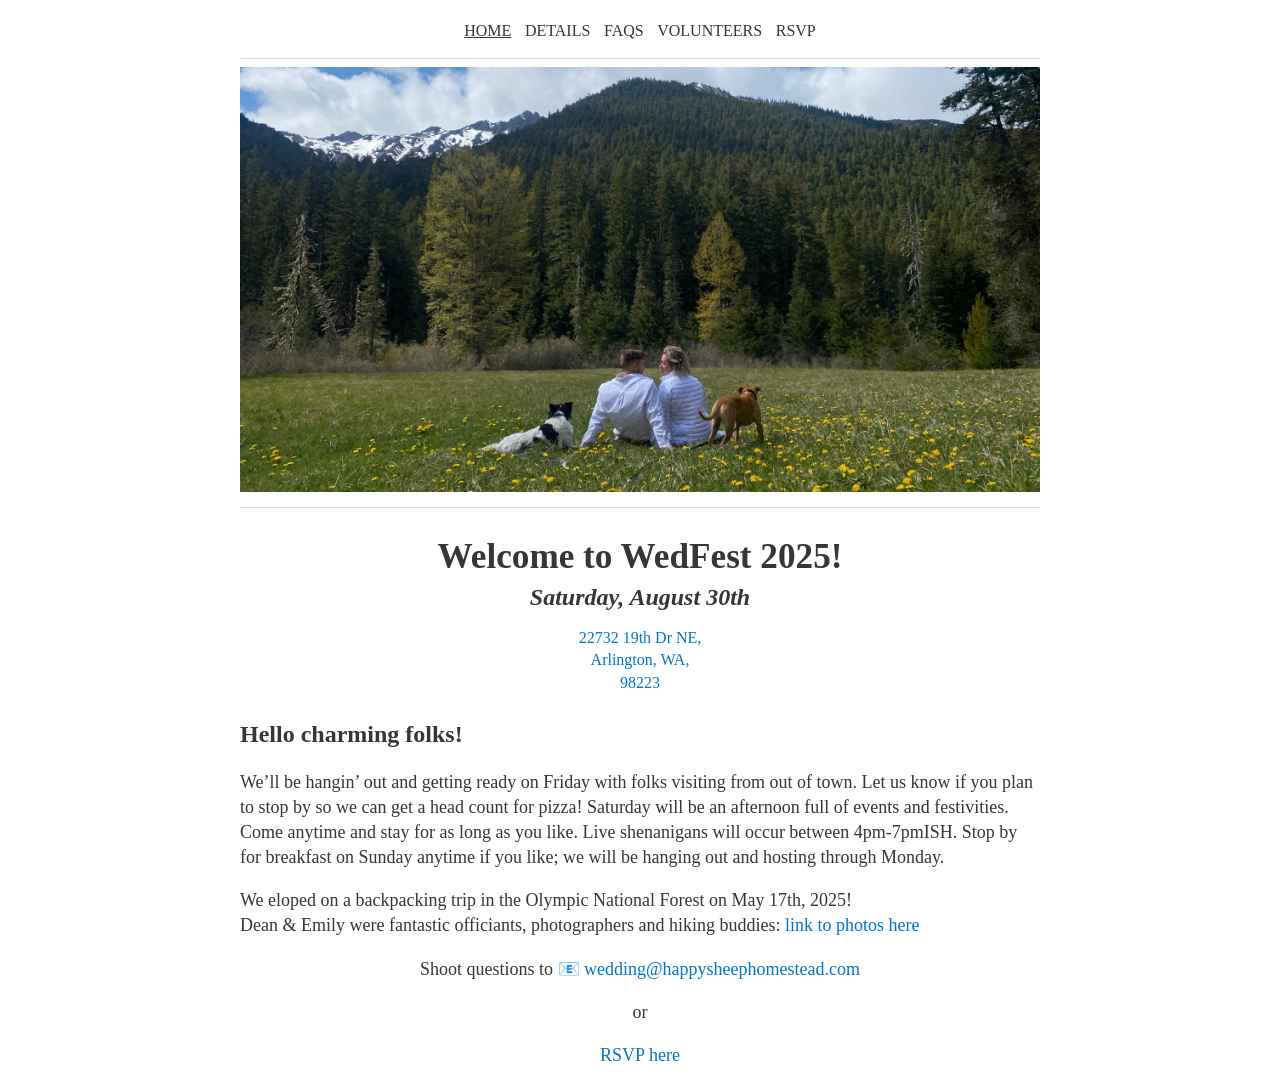
<file: index.html>
<!DOCTYPE html>
<html>
<head>
	<title>WedFest 2025!</title>
	<link rel="stylesheet" type="text/css" href="./css/water.min.css?1">
	<link rel="stylesheet" type="text/css" href="./css/main.css?3">
	<link rel="icon" type="image/png" href="/images/favicon.ico">
	<link rel="image_src" href="http://erhart.me/images/logo.png" />
	<meta property="og:url" content="http://erhart.me/" />
	<meta property="og:image" content="http://erhart.me/images/logo.png" />
	<meta property="og:title" content="WedFest 2025" />
	<meta property="og:description" content="Coolest Wedding You've Ever Been To." />
	<meta name="viewport" content="width=device-width, initial-scale=1.0">
</style>

</head>
<body>

<div>
	<center>
		<ul class="nav">
		 <li><a href="#" class='selected'>Home</a></li>
		 <li><a href="/details">Details</a></li>
		 <li><a href="/faq">FAQs</a></li>
		 <li><a href="/volunteer">Volunteers</a></li>
		 <li><a href="/rsvp">RSVP</a></li>
		</ul>
	</center>
	<hr/>
		<img src="images/mountain_couple.jpg" />
			<hr/>
	<div>
	<center>
		<h1 style="margin-bottom: 0px">Welcome to WedFest 2025!</h1>
		<h2 style="margin-top: 0px"><i>Saturday, August 30th</i></h2>
		<a href="geo:48.1930229,-122.2072222">
		    <address>22732 19th Dr NE,<br/> Arlington, WA,<br/> 98223</address>
		  </a>
	</center>
	<h2>
		Hello charming folks!
	</h2>
	<p style="font-size: large;">
		We’ll be hangin’ out and getting ready on Friday with folks visiting from out of town. Let us know if you plan to stop by so we can get a head count for pizza! Saturday will be an afternoon full of events and festivities. Come anytime and stay for as long as you like.  Live shenanigans will occur between 4pm-7pmISH. Stop by for breakfast on Sunday anytime if you like; we will be hanging out and hosting through Monday. 
	</p>
	<p style="font-size: large;">
		We eloped on a backpacking trip in the Olympic National Forest on May 17th, 2025! <br />
		Dean & Emily were fantastic officiants, photographers and hiking buddies: <a href="https://photos.app.goo.gl/zwPFT4Uz2Q8Rdy1m7" target="_blank">link to photos here</a>  
	</p>

	<center style="font-size: large">
		<p>Shoot questions to <a href="mailto:wedding@happysheephomestead.com" target="_blank">wedding@happysheephomestead.com</a></p>
		<p>or</p>
		<p><a href="/rsvp">RSVP here</a></p>
	</center>
	</div>





</div>
</body>
</html>
</file>
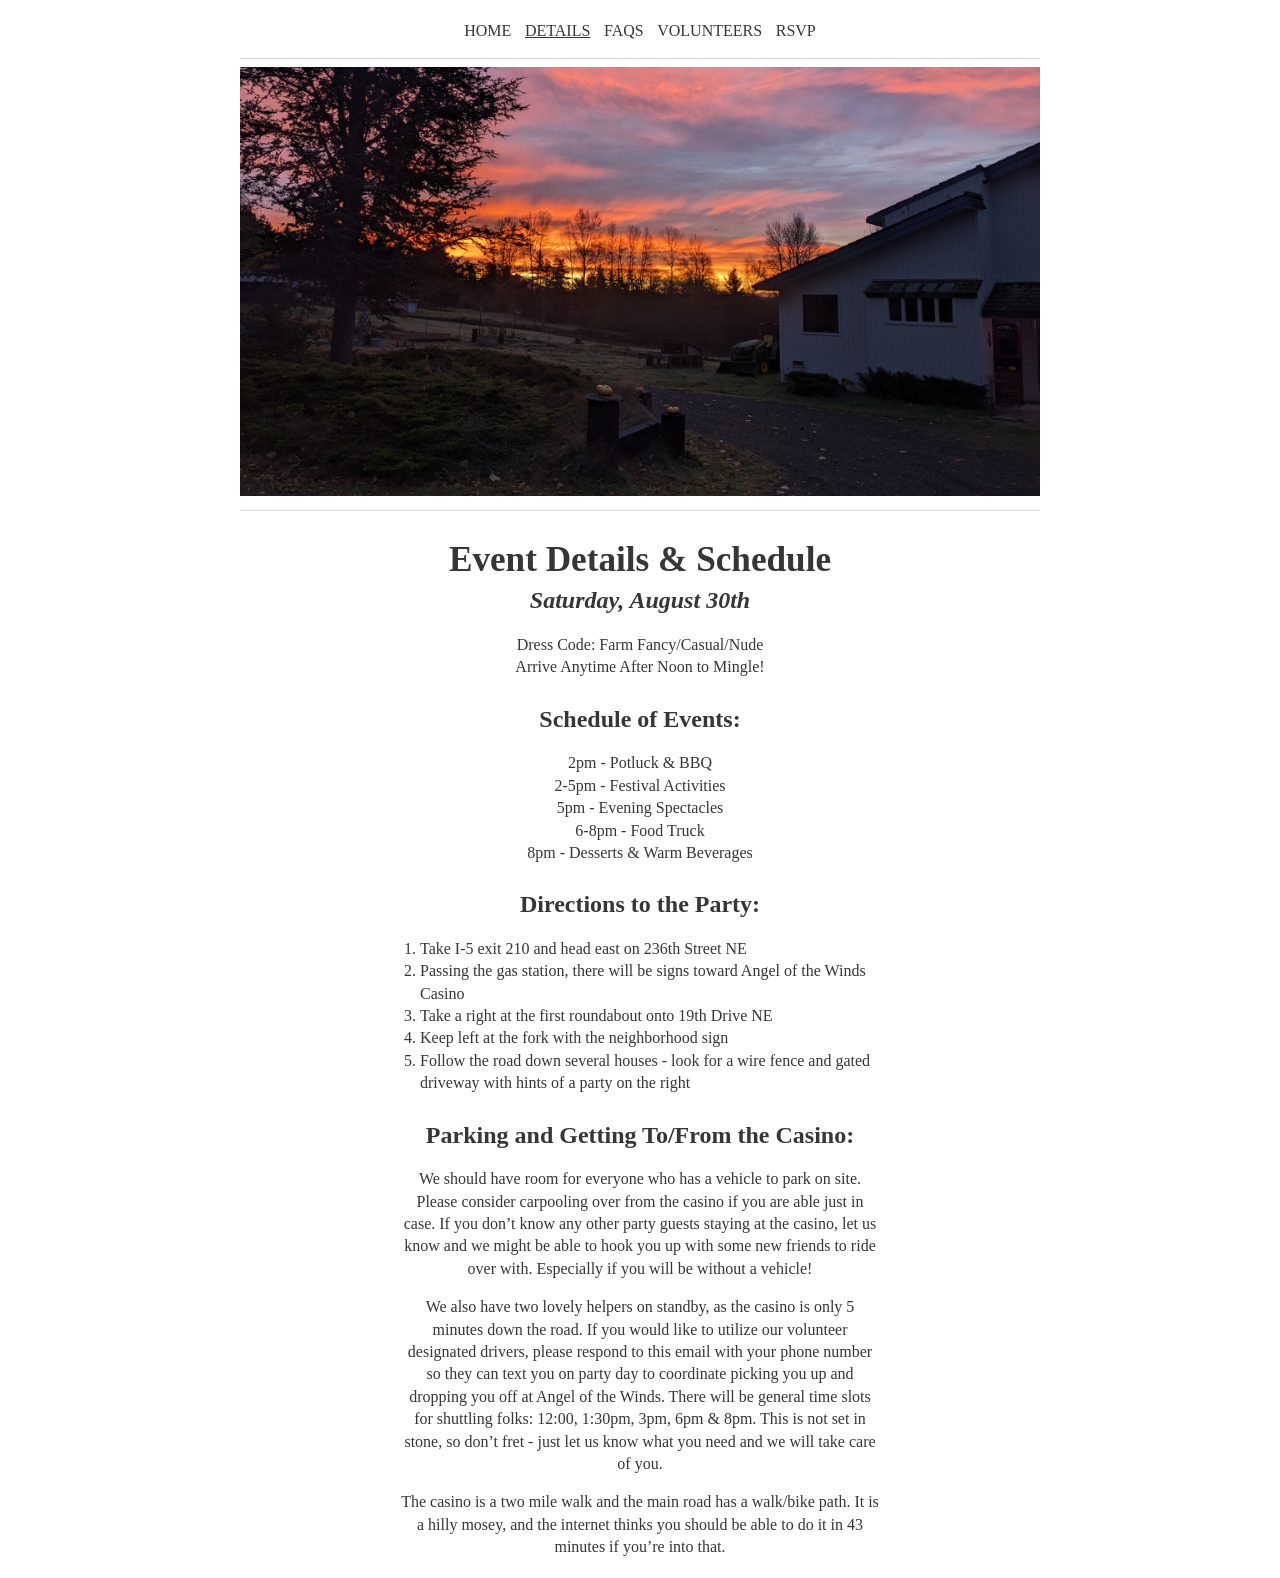
<file: details.html>
<!DOCTYPE html>
<html>
<head>
	<title>WedFest 2025!</title>
	<link rel="stylesheet" type="text/css" href="./css/water.min.css?1">
	<link rel="stylesheet" type="text/css" href="./css/main.css?3">
	<link rel="icon" type="image/png" href="/images/favicon.ico">
	<link rel="image_src" href="http://erhart.me/images/logo.png" />
	<meta property="og:url" content="http://erhart.me/" />
	<meta property="og:image" content="http://erhart.me/images/logo.png" />
	<meta property="og:title" content="WedFest 2025" />
	<meta property="og:description" content="Coolest Wedding You've Ever Been To." />
	<meta name="viewport" content="width=device-width, initial-scale=1.0">
</style>

</head>
<body>
<div>
	<center>
		<ul class="nav">
		 <li><a href="/">Home</a></li>
		 <li><a href="#" class='selected'>Details</a></li>
 		 <li><a href="/faq">FAQs</a></li>
		 <li><a href="/volunteer">Volunteers</a></li>
		 <li><a href="/rsvp">RSVP</a></li>
		</ul>
	</center>
	<hr/>
		<img src="images/farm.jpg" />
			<hr/>

	<div>
	<center>
		<h1 style="margin-bottom: 0px">Event Details & Schedule</h1>
		<h2 style="margin-top: 0px"><i>Saturday, August 30th</i></h2>
		<ul>
			<li>Dress Code: Farm Fancy/Casual/Nude</li>
			<li>Arrive Anytime After Noon to Mingle! </li>
		</ul>
		<h2>Schedule of Events:</h2> 
		<ul>
			<li>2pm - Potluck & BBQ</li> 
			<li>2-5pm - Festival Activities</li>
			<li>5pm - Evening Spectacles</li>
			<li>6-8pm - Food Truck</li>
			<li>8pm - Desserts & Warm Beverages</li>  
		</ul>
	<h2>Directions to the Party:</h2>
	<ol>
		<li>Take I-5 exit 210 and head east on 236th Street NE</li>
		<li>Passing the gas station, there will be signs toward Angel of the Winds Casino</li>
		<li>Take a right at the first roundabout onto 19th Drive NE</li>
		<li>Keep left at the fork with the neighborhood sign</li> 
		<li>Follow the road down several houses - look for a wire fence and gated driveway with hints of a party on the right</li>
	</ol>
	<h2>Parking and Getting To/From the Casino:</h2>
 
	<p style="width:60%">We should have room for everyone who has a vehicle to park on site. Please consider carpooling over from the casino if you are able just in case. If you don’t know any other party guests staying at the casino, let us know and we might be able to hook you up with some new friends to ride over with. Especially if you will be without a vehicle!</p>

	<p style="width:60%">We also have two lovely helpers on standby, as the casino is only 5 minutes down the road. If you would like to utilize our volunteer designated drivers, please respond to this email with your phone number so they can text you on party day to coordinate picking you up and dropping you off at Angel of the Winds. There will be general time slots for shuttling folks: 12:00, 1:30pm, 3pm, 6pm & 8pm. This is not set in stone, so don’t fret - just let us know what you need and we will take care of you.</p>

	<p style="width:60%">The casino is a two mile walk and the main road has a walk/bike path. It is a hilly mosey, and the internet thinks you should be able to do it in 43 minutes if you’re into that.</p>
	</center>
	</div>
</div>
</body>
</html>
</file>
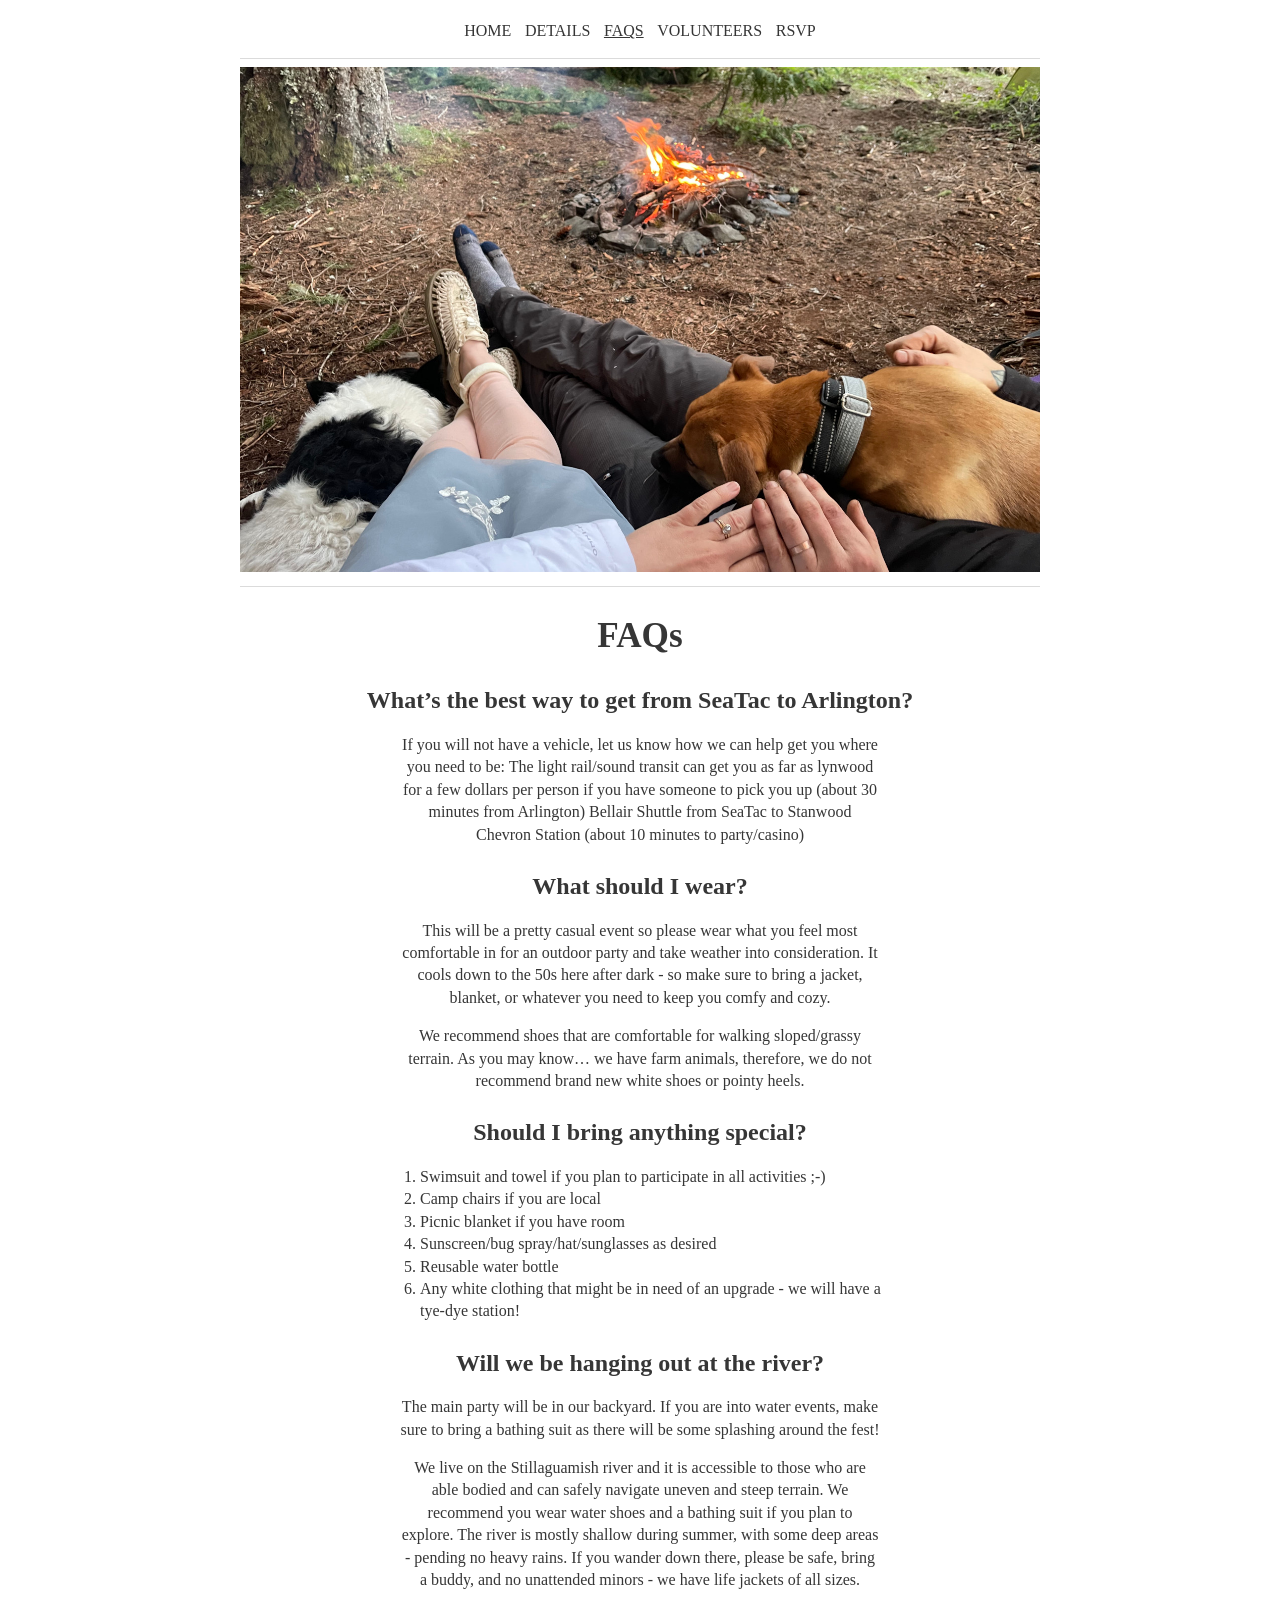
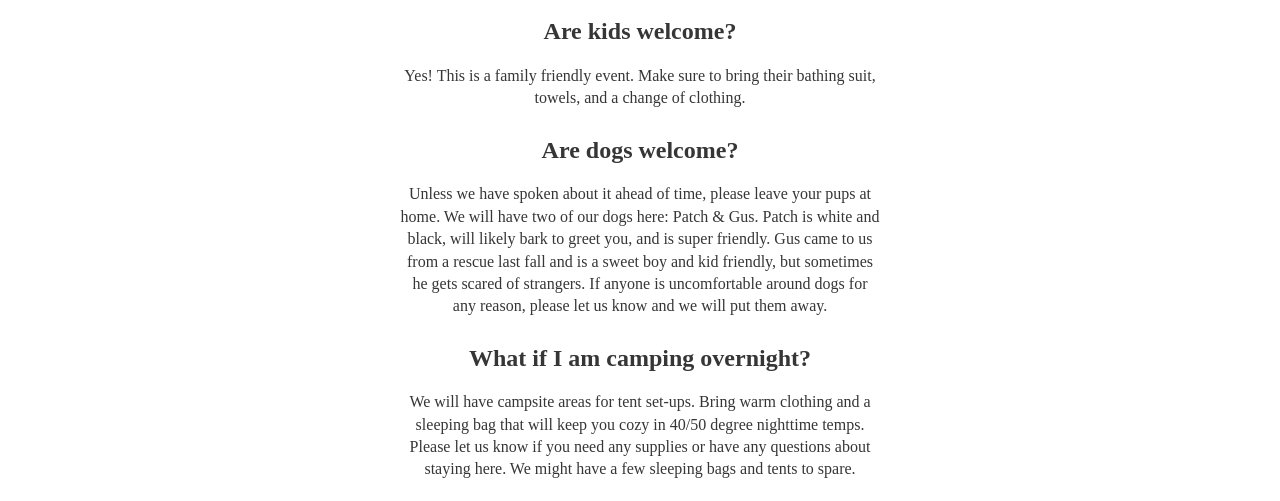
<file: faq.html>
<!DOCTYPE html>
<html>
<head>
	<title>WedFest 2025!</title>
	<link rel="stylesheet" type="text/css" href="./css/water.min.css?1">
	<link rel="stylesheet" type="text/css" href="./css/main.css?3">
	<link rel="icon" type="image/png" href="/images/favicon.ico">
	<link rel="image_src" href="http://erhart.me/images/logo.png" />
	<meta property="og:url" content="http://erhart.me/" />
	<meta property="og:image" content="http://erhart.me/images/logo.png" />
	<meta property="og:title" content="WedFest 2025" />
	<meta property="og:description" content="Coolest Wedding You've Ever Been To." />
	<meta name="viewport" content="width=device-width, initial-scale=1.0">
</style>

</head>
<body>
<div>
	<center>
		<ul class="nav">
		 <li><a href="/">Home</a></li>
		 <li><a href="#">Details</a></li>
 		 <li><a href="/faq" class='selected'>FAQs</a></li>
		 <li><a href="/volunteer">Volunteers</a></li>
		 <li><a href="/rsvp">RSVP</a></li>
		</ul>
	</center>
	<hr/>
		<img src="images/rings_fire.jpg" />
			<hr/>

	<div>
	<center>
		<h1>FAQs</h1>


		<h2>What’s the best way to get from SeaTac to Arlington?</h2>

		<p style="width:60%">If you will not have a vehicle, let us know how we can help get you where you need to be:
		The light rail/sound transit can get you as far as lynwood for a few dollars per person if you have someone to pick you up (about 30 minutes from Arlington) 
		Bellair Shuttle from SeaTac to Stanwood Chevron Station (about 10 minutes to party/casino) </p>

		<h2>What should I wear? </h2>

		<p style="width:60%">This will be a pretty casual event so please wear what you feel most comfortable in for an outdoor party and take weather into consideration. It cools down to the 50s here after dark - so make sure to bring a jacket, blanket, or whatever you need to keep you comfy and cozy. </p>

		<p style="width:60%">We recommend shoes that are comfortable for walking sloped/grassy terrain. As you may know… we have farm animals, therefore, we do not recommend brand new white shoes or pointy heels.</p>


		<h2>Should I bring anything special?</h2>

		<ol>
			<li>Swimsuit and towel if you plan to participate in all activities ;-) </li>
			<li>Camp chairs if you are local </li>
			<li>Picnic blanket if you have room</li>
			<li>Sunscreen/bug spray/hat/sunglasses as desired</li>
			<li>Reusable water bottle</li>
			<li>Any white clothing that might be in need of an upgrade - we will have a tye-dye station! </li>
		</ol>

		<h2>Will we be hanging out at the river? </h2>

		<p style="width:60%">The main party will be in our backyard. If you are into water events, make sure to bring a bathing suit as there will be some splashing around the fest! 

		<p style="width:60%">We live on the Stillaguamish river and it is accessible to those who are able bodied and can safely navigate uneven and steep terrain. We recommend you wear water shoes and a bathing suit if you plan to explore. The river is mostly shallow during summer, with some deep areas - pending no heavy rains. If you wander down there, please be safe, bring a buddy, and no unattended minors - we have life jackets of all sizes. </p>

		<h2>Are kids welcome?</h2>

		<p style="width:60%">Yes! This is a family friendly event. Make sure to bring their bathing suit, towels, and a change of clothing. </p>

		<h2>Are dogs welcome?</h2>

		<p style="width:60%">Unless we have spoken about it ahead of time, please leave your pups at home. We will have two of our dogs here: Patch & Gus. Patch is white and black, will likely bark to greet you, and is super friendly. Gus came to us from a rescue last fall and is a sweet boy and kid friendly, but sometimes he gets scared of strangers. If anyone is uncomfortable around dogs for any reason, please let us know and we will put them away. </p>

		<h2>What if I am camping overnight?</h2>

		<p style="width:60%">We will have campsite areas for tent set-ups. Bring warm clothing and a sleeping bag that will keep you cozy in 40/50 degree nighttime temps. Please let us know if you need any supplies or have any questions about staying here. We might have a few sleeping bags and tents to spare. </p>

	</center>
	</div>
</div>
</body>
</html>
</file>
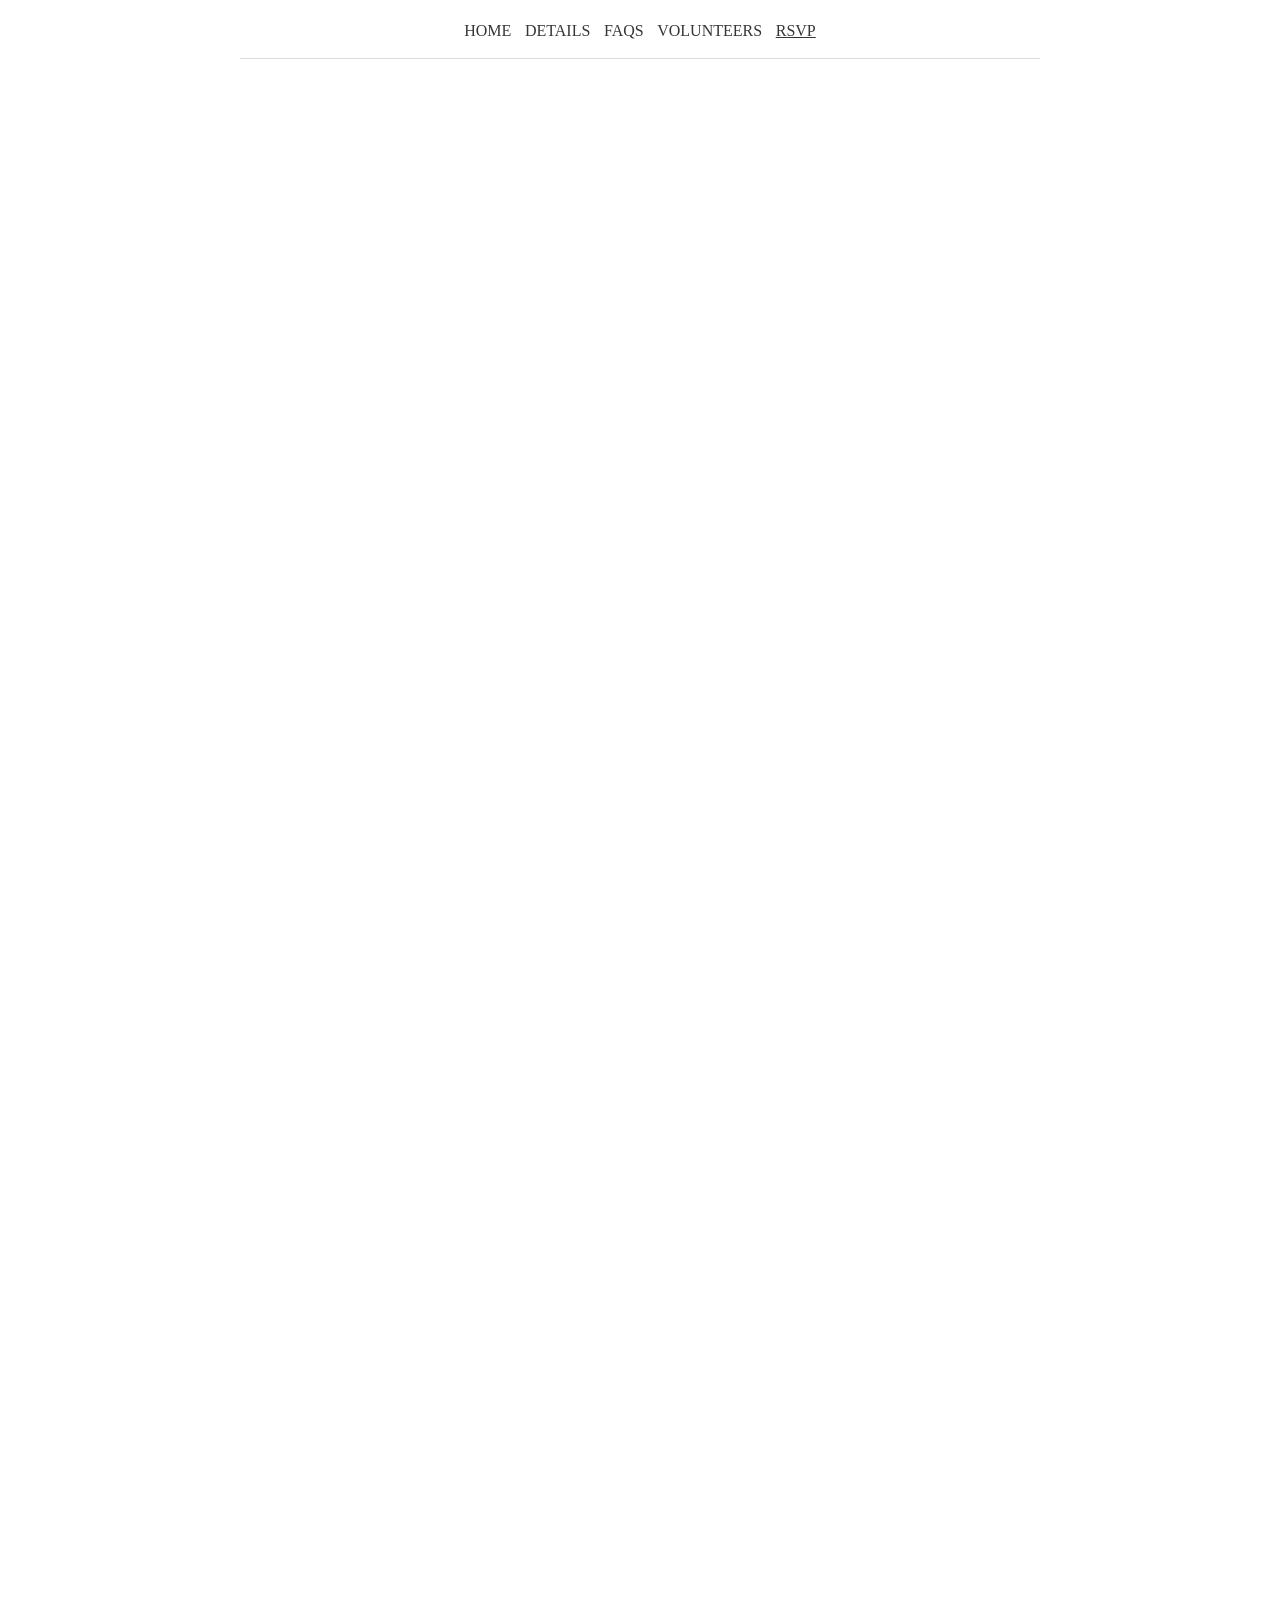
<file: rsvp.html>
<!DOCTYPE html>
<html>
<head>
	<title>WedFest 2025!</title>
	<link rel="stylesheet" type="text/css" href="./css/water.min.css?1">
	<link rel="stylesheet" type="text/css" href="./css/main.css?3">
	<link rel="icon" type="image/png" href="/images/favicon.ico">
	<link rel="image_src" href="http://erhart.me/images/logo.png" />
	<meta property="og:url" content="http://erhart.me/" />
	<meta property="og:image" content="http://erhart.me/images/logo.png" />
	<meta property="og:title" content="WedFest 2025" />
	<meta property="og:description" content="Coolest Wedding You've Ever Been To." />
	<meta name="viewport" content="width=device-width, initial-scale=1.0">
</style>

</head>
<body>

<div>
	<center>
		<ul class="nav">
		 <li><a href="/">Home</a></li>
		 <li><a href="/details">Details</a></li>
 		 <li><a href="/faq">FAQs</a></li>
		 <li><a href="/volunteer">Volunteers</a></li>
		 <li><a href="#" class='selected'>RSVP</a></li>
		</ul>
	</center>
	<hr />
	<div>

	<iframe src="https://docs.google.com/forms/d/e/1FAIpQLSdR43ymEjG5m63nyCZP0yzgkTn4PLoZ3n7zmobFWlAoNt_u2A/viewform?embedded=true" style="width:100%" height="3400" frameborder="0" marginheight="0" marginwidth="0">Loading…</iframe>
	</div>

</div>
</body>
</html>
</file>
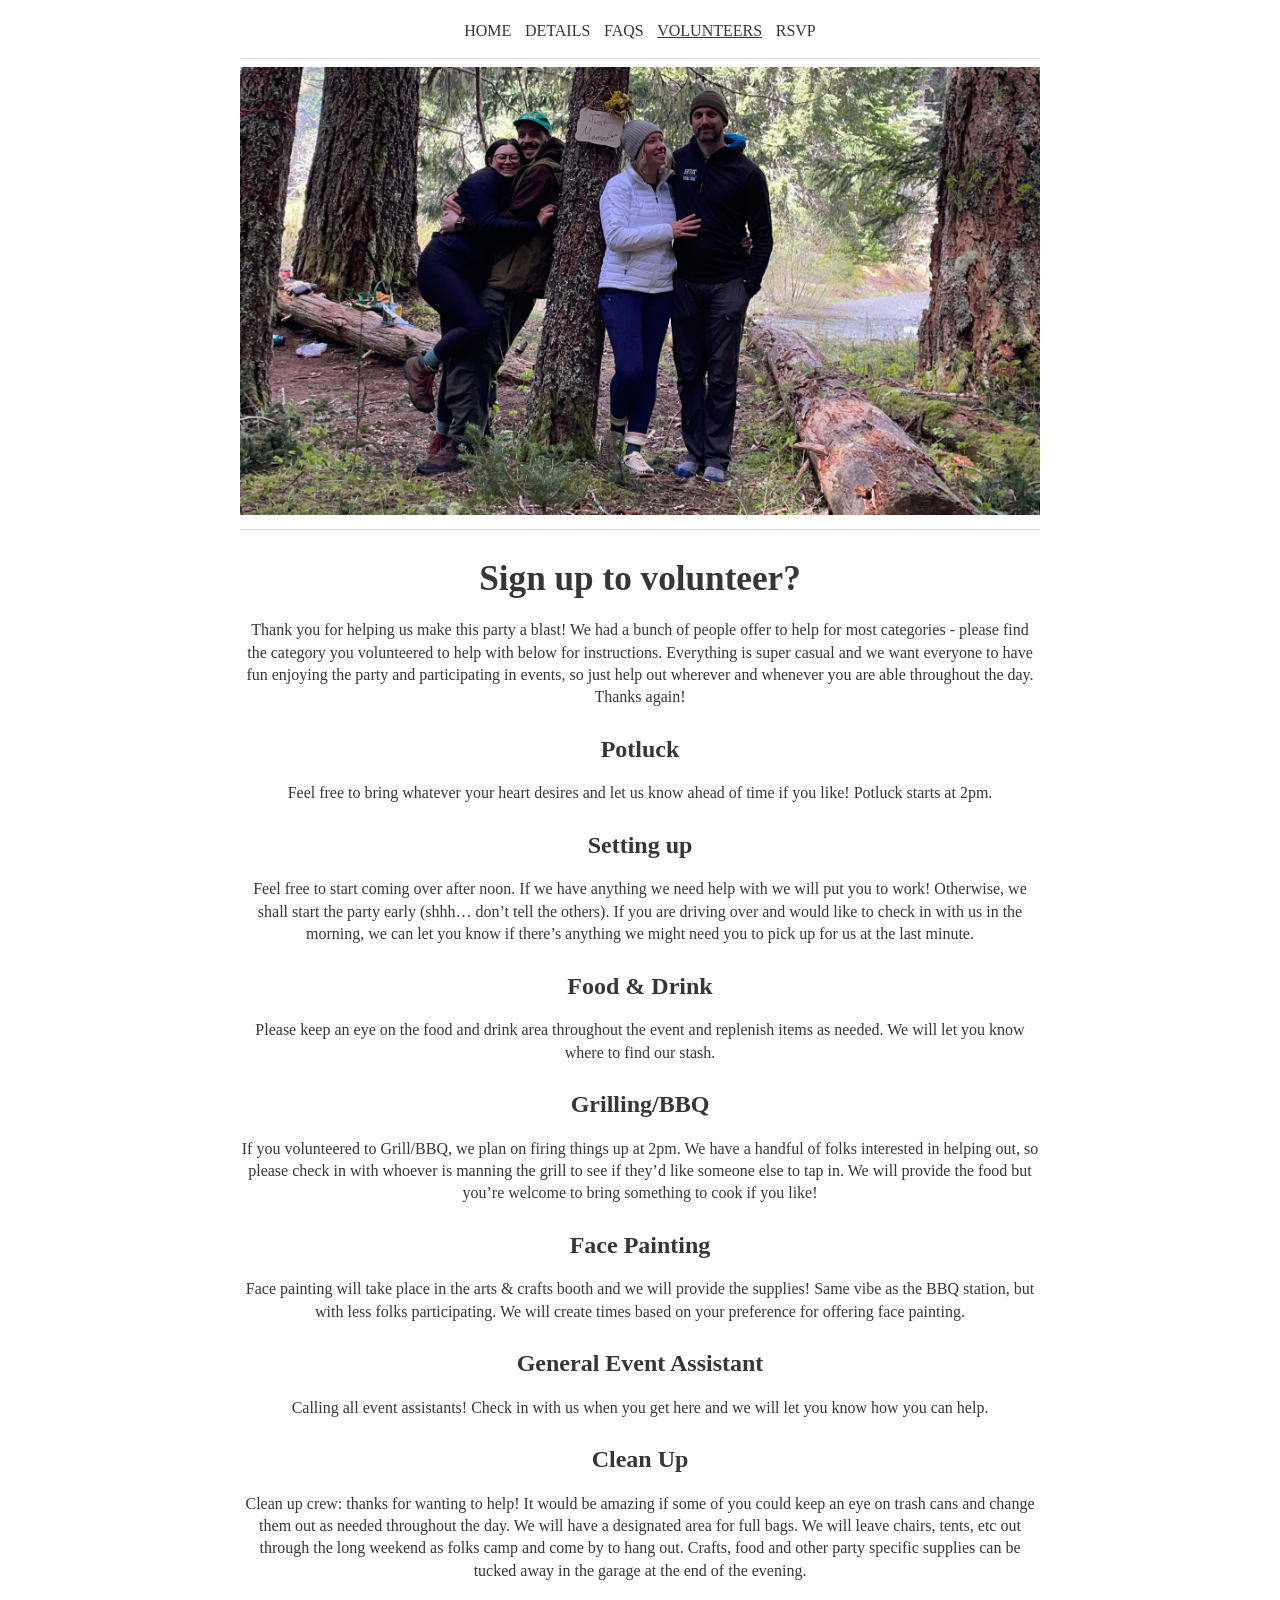
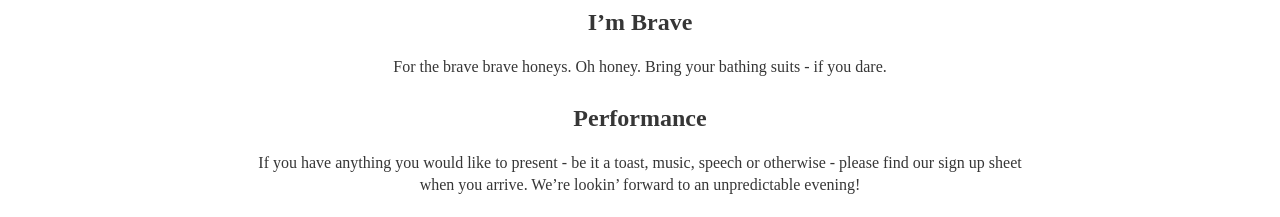
<file: volunteer.html>
<!DOCTYPE html>
<html>
<head>
	<title>WedFest 2025!</title>
	<link rel="stylesheet" type="text/css" href="./css/water.min.css?1">
	<link rel="stylesheet" type="text/css" href="./css/main.css?3">
	<link rel="icon" type="image/png" href="/images/favicon.ico">
	<link rel="image_src" href="http://erhart.me/images/logo.png" />
	<meta property="og:url" content="http://erhart.me/" />
	<meta property="og:image" content="http://erhart.me/images/logo.png" />
	<meta property="og:title" content="WedFest 2025" />
	<meta property="og:description" content="Coolest Wedding You've Ever Been To." />
	<meta name="viewport" content="width=device-width, initial-scale=1.0">
</style>

</head>
<body>
<div>
	<center>
		<ul class="nav">
		 <li><a href="/">Home</a></li>
		 <li><a href="#">Details</a></li>
 		 <li><a href="/faq">FAQs</a></li>
		 <li><a href="/volunteer" class='selected'>Volunteers</a></li>
		 <li><a href="/rsvp">RSVP</a></li>
		</ul>
	</center>
	<hr/>
		<img src="images/group.jpg" />
			<hr/>

	<div>
	<center>
		<h1>Sign up to volunteer?</h1>
		<p>Thank you for helping us make this party a blast! We had a bunch of people offer to help for most categories - please find the category you volunteered to help with below for instructions. Everything is super casual and we want everyone to have fun enjoying the party and participating in events, so just help out wherever and whenever you are able throughout the day. Thanks again!</p>

		<h2>Potluck </h2>

		<p>Feel free to bring whatever your heart desires and let us know ahead of time if you like!  Potluck starts at 2pm.</p>


		<h2>Setting up</h2>

		<p>Feel free to start coming over after noon. If we have anything we need help with we will put you to work! Otherwise, we shall start the party early (shhh… don’t tell the others). If you are driving over and would like to check in with us in the morning, we can let you know if there’s anything we might need you to pick up for us at the last minute. </p>


		<h2>Food & Drink </h2>

		<p>Please keep an eye on the food and drink area throughout the event and replenish items as needed. We will let you know where to find our stash. </p>


		<h2>Grilling/BBQ </h2>

		<p>If you volunteered to Grill/BBQ, we plan on firing things up at 2pm. We have a handful of folks interested in helping out, so please check in with whoever is manning the grill to see if they’d like someone else to tap in. We will provide the food but you’re welcome to bring something to cook if you like! </p>


		<h2>Face Painting </h2>

		<p>Face painting will take place in the arts & crafts booth and we will provide the supplies! Same vibe as the BBQ station, but with less folks participating. We will create times based on your preference for offering face painting. </p>


		<h2>General Event Assistant </h2>

		<p>Calling all event assistants! Check in with us when you get here and we will let you know how you can help. </p>


		<h2>Clean Up </h2>

		<p>Clean up crew: thanks for wanting to help! It would be amazing if some of you could keep an eye on trash cans and change them out as needed throughout the day. We will have a designated area for full bags. We will leave chairs, tents, etc out through the long weekend as folks camp and come by to hang out. Crafts, food and other party specific supplies can be tucked away in the garage at the end of the evening. </p>


		<h2>I’m Brave </h2>

		<p>For the brave brave honeys. Oh honey. Bring your bathing suits - if you dare. </p>


		<h2>Performance</h2>

		<p>If you have anything you would like to present - be it a toast, music, speech or otherwise - please find our sign up sheet when you arrive. We’re lookin’ forward to an unpredictable evening! </p>


	</center>
	</div>
</div>
</body>
</html>
</file>
<file: css/main.css>
html,body {
     font-family: Charter, "Linux Libertine", Georgia, serif;
     font-style: normal;
}
h1, h2, h3 { color: var(--text-main); }
ul { list-style: none; padding:0px; } ul.nav li { text-transform: uppercase; display: inline-block }
ul.nav li a, ul.nav li a:hover { text-decoration: none; padding: 0.1em 0.3em; color: var(--text-main) }
ul.nav li a.selected { text-decoration: underline  }
center ol {	 width:60% }
center ol li { text-align: left }
</file>
<file: css/water.min.css>
/**
 * Forced light theme version
 */

:root {
  --background-body: #fff;
  --background: #efefef;
  --background-alt: #f7f7f7;
  --selection: #9e9e9e;
  --text-main: #363636;
  --text-bright: #000;
  --text-muted: #70777f;
  --links: #0076d1;
  --focus: #0096bfab;
  --border: #dbdbdb;
  --code: #000;
  --animation-duration: 0.1s;
  --button-base: #d0cfcf;
  --button-hover: #9b9b9b;
  --scrollbar-thumb: rgb(170, 170, 170);
  --scrollbar-thumb-hover: var(--button-hover);
  --form-placeholder: #949494;
  --form-text: #1d1d1d;
  --variable: #39a33c;
  --highlight: #ff0;
  --select-arrow: url("data:image/svg+xml;charset=utf-8,%3C?xml version='1.0' encoding='utf-8'?%3E %3Csvg version='1.1' xmlns='http://www.w3.org/2000/svg' xmlns:xlink='http://www.w3.org/1999/xlink' height='62.5' width='116.9' fill='%23161f27'%3E %3Cpath d='M115.3,1.6 C113.7,0 111.1,0 109.5,1.6 L58.5,52.7 L7.4,1.6 C5.8,0 3.2,0 1.6,1.6 C0,3.2 0,5.8 1.6,7.4 L55.5,61.3 C56.3,62.1 57.3,62.5 58.4,62.5 C59.4,62.5 60.5,62.1 61.3,61.3 L115.2,7.4 C116.9,5.8 116.9,3.2 115.3,1.6Z'/%3E %3C/svg%3E");
}

html {
  scrollbar-color: rgb(170, 170, 170) #fff;
  scrollbar-color: var(--scrollbar-thumb) var(--background-body);
  scrollbar-width: thin;
}

body {
  font-family: system-ui, -apple-system, BlinkMacSystemFont, 'Segoe UI', 'Roboto', 'Oxygen', 'Ubuntu', 'Cantarell', 'Fira Sans', 'Droid Sans', 'Helvetica Neue', 'Segoe UI Emoji', 'Apple Color Emoji', 'Noto Color Emoji', sans-serif;
  line-height: 1.4;
  max-width: 800px;
  margin: 20px auto;
  padding: 0 10px;
  word-wrap: break-word;
  color: #363636;
  color: var(--text-main);
  background: #fff;
  background: var(--background-body);
  text-rendering: optimizeLegibility;
}

button {
  transition:
    background-color 0.1s linear,
    border-color 0.1s linear,
    color 0.1s linear,
    box-shadow 0.1s linear,
    transform 0.1s ease;
  transition:
    background-color var(--animation-duration) linear,
    border-color var(--animation-duration) linear,
    color var(--animation-duration) linear,
    box-shadow var(--animation-duration) linear,
    transform var(--animation-duration) ease;
}

input {
  transition:
    background-color 0.1s linear,
    border-color 0.1s linear,
    color 0.1s linear,
    box-shadow 0.1s linear,
    transform 0.1s ease;
  transition:
    background-color var(--animation-duration) linear,
    border-color var(--animation-duration) linear,
    color var(--animation-duration) linear,
    box-shadow var(--animation-duration) linear,
    transform var(--animation-duration) ease;
}

textarea {
  transition:
    background-color 0.1s linear,
    border-color 0.1s linear,
    color 0.1s linear,
    box-shadow 0.1s linear,
    transform 0.1s ease;
  transition:
    background-color var(--animation-duration) linear,
    border-color var(--animation-duration) linear,
    color var(--animation-duration) linear,
    box-shadow var(--animation-duration) linear,
    transform var(--animation-duration) ease;
}

h1 {
  font-size: 2.2em;
  margin-top: 0;
}

h1,
h2,
h3,
h4,
h5,
h6 {
  margin-bottom: 12px;
  margin-top: 24px;
}

h1 {
  color: #000;
  color: var(--text-bright);
}

h2 {
  color: #000;
  color: var(--text-bright);
}

h3 {
  color: #000;
  color: var(--text-bright);
}

h4 {
  color: #000;
  color: var(--text-bright);
}

h5 {
  color: #000;
  color: var(--text-bright);
}

h6 {
  color: #000;
  color: var(--text-bright);
}

strong {
  color: #000;
  color: var(--text-bright);
}

h1,
h2,
h3,
h4,
h5,
h6,
b,
strong,
th {
  font-weight: 600;
}

q::before {
  content: none;
}

q::after {
  content: none;
}

blockquote {
  border-left: 4px solid #0096bfab;
  border-left: 4px solid var(--focus);
  margin: 1.5em 0;
  padding: 0.5em 1em;
  font-style: italic;
}

q {
  border-left: 4px solid #0096bfab;
  border-left: 4px solid var(--focus);
  margin: 1.5em 0;
  padding: 0.5em 1em;
  font-style: italic;
}

blockquote > footer {
  font-style: normal;
  border: 0;
}

blockquote cite {
  font-style: normal;
}

address {
  font-style: normal;
}

a[href^='mailto\:']::before {
  content: '📧 ';
}

a[href^='tel\:']::before {
  content: '📞 ';
}

a[href^='sms\:']::before {
  content: '💬 ';
}

mark {
  background-color: #ff0;
  background-color: var(--highlight);
  border-radius: 2px;
  padding: 0 2px 0 2px;
  color: #000;
}

a > code,
a > strong {
  color: inherit;
}

button,
select,
input[type='submit'],
input[type='reset'],
input[type='button'],
input[type='checkbox'],
input[type='range'],
input[type='radio'] {
  cursor: pointer;
}

input,
select {
  display: block;
}

[type='checkbox'],
[type='radio'] {
  display: initial;
}

input {
  color: #1d1d1d;
  color: var(--form-text);
  background-color: #efefef;
  background-color: var(--background);
  font-family: inherit;
  font-size: inherit;
  margin-right: 6px;
  margin-bottom: 6px;
  padding: 10px;
  border: none;
  border-radius: 6px;
  outline: none;
}

button {
  color: #1d1d1d;
  color: var(--form-text);
  background-color: #efefef;
  background-color: var(--background);
  font-family: inherit;
  font-size: inherit;
  margin-right: 6px;
  margin-bottom: 6px;
  padding: 10px;
  border: none;
  border-radius: 6px;
  outline: none;
}

textarea {
  color: #1d1d1d;
  color: var(--form-text);
  background-color: #efefef;
  background-color: var(--background);
  font-family: inherit;
  font-size: inherit;
  margin-right: 6px;
  margin-bottom: 6px;
  padding: 10px;
  border: none;
  border-radius: 6px;
  outline: none;
}

select {
  color: #1d1d1d;
  color: var(--form-text);
  background-color: #efefef;
  background-color: var(--background);
  font-family: inherit;
  font-size: inherit;
  margin-right: 6px;
  margin-bottom: 6px;
  padding: 10px;
  border: none;
  border-radius: 6px;
  outline: none;
}

button {
  background-color: #d0cfcf;
  background-color: var(--button-base);
  padding-right: 30px;
  padding-left: 30px;
}

input[type='submit'] {
  background-color: #d0cfcf;
  background-color: var(--button-base);
  padding-right: 30px;
  padding-left: 30px;
}

input[type='reset'] {
  background-color: #d0cfcf;
  background-color: var(--button-base);
  padding-right: 30px;
  padding-left: 30px;
}

input[type='button'] {
  background-color: #d0cfcf;
  background-color: var(--button-base);
  padding-right: 30px;
  padding-left: 30px;
}

button:hover {
  background: #9b9b9b;
  background: var(--button-hover);
}

input[type='submit']:hover {
  background: #9b9b9b;
  background: var(--button-hover);
}

input[type='reset']:hover {
  background: #9b9b9b;
  background: var(--button-hover);
}

input[type='button']:hover {
  background: #9b9b9b;
  background: var(--button-hover);
}

input[type='color'] {
  min-height: 2rem;
  padding: 8px;
  cursor: pointer;
}

input[type='checkbox'],
input[type='radio'] {
  height: 1em;
  width: 1em;
}

input[type='radio'] {
  border-radius: 100%;
}

input {
  vertical-align: top;
}

label {
  vertical-align: middle;
  margin-bottom: 4px;
  display: inline-block;
}

input:not([type='checkbox']):not([type='radio']),
input[type='range'],
select,
button,
textarea {
  -webkit-appearance: none;
}

textarea {
  display: block;
  margin-right: 0;
  box-sizing: border-box;
  resize: vertical;
}

textarea:not([cols]) {
  width: 100%;
}

textarea:not([rows]) {
  min-height: 40px;
  height: 140px;
}

select {
  background: #efefef url("data:image/svg+xml;charset=utf-8,%3C?xml version='1.0' encoding='utf-8'?%3E %3Csvg version='1.1' xmlns='http://www.w3.org/2000/svg' xmlns:xlink='http://www.w3.org/1999/xlink' height='62.5' width='116.9' fill='%23161f27'%3E %3Cpath d='M115.3,1.6 C113.7,0 111.1,0 109.5,1.6 L58.5,52.7 L7.4,1.6 C5.8,0 3.2,0 1.6,1.6 C0,3.2 0,5.8 1.6,7.4 L55.5,61.3 C56.3,62.1 57.3,62.5 58.4,62.5 C59.4,62.5 60.5,62.1 61.3,61.3 L115.2,7.4 C116.9,5.8 116.9,3.2 115.3,1.6Z'/%3E %3C/svg%3E") calc(100% - 12px) 50% / 12px no-repeat;
  background: var(--background) var(--select-arrow) calc(100% - 12px) 50% / 12px no-repeat;
  padding-right: 35px;
}

select::-ms-expand {
  display: none;
}

select[multiple] {
  padding-right: 10px;
  background-image: none;
  overflow-y: auto;
}

input:focus {
  box-shadow: 0 0 0 2px #0096bfab;
  box-shadow: 0 0 0 2px var(--focus);
}

select:focus {
  box-shadow: 0 0 0 2px #0096bfab;
  box-shadow: 0 0 0 2px var(--focus);
}

button:focus {
  box-shadow: 0 0 0 2px #0096bfab;
  box-shadow: 0 0 0 2px var(--focus);
}

textarea:focus {
  box-shadow: 0 0 0 2px #0096bfab;
  box-shadow: 0 0 0 2px var(--focus);
}

input[type='checkbox']:active,
input[type='radio']:active,
input[type='submit']:active,
input[type='reset']:active,
input[type='button']:active,
input[type='range']:active,
button:active {
  transform: translateY(2px);
}

input:disabled,
select:disabled,
button:disabled,
textarea:disabled {
  cursor: not-allowed;
  opacity: 0.5;
}

::-moz-placeholder {
  color: #949494;
  color: var(--form-placeholder);
}

:-ms-input-placeholder {
  color: #949494;
  color: var(--form-placeholder);
}

::-ms-input-placeholder {
  color: #949494;
  color: var(--form-placeholder);
}

::placeholder {
  color: #949494;
  color: var(--form-placeholder);
}

fieldset {
  border: 1px #0096bfab solid;
  border: 1px var(--focus) solid;
  border-radius: 6px;
  margin: 0;
  margin-bottom: 12px;
  padding: 10px;
}

legend {
  font-size: 0.9em;
  font-weight: 600;
}

input[type='range'] {
  margin: 10px 0;
  padding: 10px 0;
  background: transparent;
}

input[type='range']:focus {
  outline: none;
}

input[type='range']::-webkit-slider-runnable-track {
  width: 100%;
  height: 9.5px;
  -webkit-transition: 0.2s;
  transition: 0.2s;
  background: #efefef;
  background: var(--background);
  border-radius: 3px;
}

input[type='range']::-webkit-slider-thumb {
  box-shadow: 0 1px 1px #000, 0 0 1px #0d0d0d;
  height: 20px;
  width: 20px;
  border-radius: 50%;
  background: #dbdbdb;
  background: var(--border);
  -webkit-appearance: none;
  margin-top: -7px;
}

input[type='range']:focus::-webkit-slider-runnable-track {
  background: #efefef;
  background: var(--background);
}

input[type='range']::-moz-range-track {
  width: 100%;
  height: 9.5px;
  -moz-transition: 0.2s;
  transition: 0.2s;
  background: #efefef;
  background: var(--background);
  border-radius: 3px;
}

input[type='range']::-moz-range-thumb {
  box-shadow: 1px 1px 1px #000, 0 0 1px #0d0d0d;
  height: 20px;
  width: 20px;
  border-radius: 50%;
  background: #dbdbdb;
  background: var(--border);
}

input[type='range']::-ms-track {
  width: 100%;
  height: 9.5px;
  background: transparent;
  border-color: transparent;
  border-width: 16px 0;
  color: transparent;
}

input[type='range']::-ms-fill-lower {
  background: #efefef;
  background: var(--background);
  border: 0.2px solid #010101;
  border-radius: 3px;
  box-shadow: 1px 1px 1px #000, 0 0 1px #0d0d0d;
}

input[type='range']::-ms-fill-upper {
  background: #efefef;
  background: var(--background);
  border: 0.2px solid #010101;
  border-radius: 3px;
  box-shadow: 1px 1px 1px #000, 0 0 1px #0d0d0d;
}

input[type='range']::-ms-thumb {
  box-shadow: 1px 1px 1px #000, 0 0 1px #0d0d0d;
  border: 1px solid #000;
  height: 20px;
  width: 20px;
  border-radius: 50%;
  background: #dbdbdb;
  background: var(--border);
}

input[type='range']:focus::-ms-fill-lower {
  background: #efefef;
  background: var(--background);
}

input[type='range']:focus::-ms-fill-upper {
  background: #efefef;
  background: var(--background);
}

a {
  text-decoration: none;
  color: #0076d1;
  color: var(--links);
}

a:hover {
  text-decoration: underline;
}

code {
  background: #efefef;
  background: var(--background);
  color: #000;
  color: var(--code);
  padding: 2.5px 5px;
  border-radius: 6px;
  font-size: 1em;
}

samp {
  background: #efefef;
  background: var(--background);
  color: #000;
  color: var(--code);
  padding: 2.5px 5px;
  border-radius: 6px;
  font-size: 1em;
}

time {
  background: #efefef;
  background: var(--background);
  color: #000;
  color: var(--code);
  padding: 2.5px 5px;
  border-radius: 6px;
  font-size: 1em;
}

pre > code {
  padding: 10px;
  display: block;
  overflow-x: auto;
}

var {
  color: #39a33c;
  color: var(--variable);
  font-style: normal;
  font-family: monospace;
}

kbd {
  background: #efefef;
  background: var(--background);
  border: 1px solid #dbdbdb;
  border: 1px solid var(--border);
  border-radius: 2px;
  color: #363636;
  color: var(--text-main);
  padding: 2px 4px 2px 4px;
}

img,
video {
  max-width: 100%;
  height: auto;
}

hr {
  border: none;
  border-top: 1px solid #dbdbdb;
  border-top: 1px solid var(--border);
}

table {
  border-collapse: collapse;
  margin-bottom: 10px;
  width: 100%;
  table-layout: fixed;
}

table caption {
  text-align: left;
}

td,
th {
  padding: 6px;
  text-align: left;
  vertical-align: top;
  word-wrap: break-word;
}

thead {
  border-bottom: 1px solid #dbdbdb;
  border-bottom: 1px solid var(--border);
}

tfoot {
  border-top: 1px solid #dbdbdb;
  border-top: 1px solid var(--border);
}

tbody tr:nth-child(even) {
  background-color: #efefef;
  background-color: var(--background);
}

tbody tr:nth-child(even) button {
  background-color: #f7f7f7;
  background-color: var(--background-alt);
}

tbody tr:nth-child(even) button:hover {
  background-color: #fff;
  background-color: var(--background-body);
}

::-webkit-scrollbar {
  height: 10px;
  width: 10px;
}

::-webkit-scrollbar-track {
  background: #efefef;
  background: var(--background);
  border-radius: 6px;
}

::-webkit-scrollbar-thumb {
  background: rgb(170, 170, 170);
  background: var(--scrollbar-thumb);
  border-radius: 6px;
}

::-webkit-scrollbar-thumb:hover {
  background: #9b9b9b;
  background: var(--scrollbar-thumb-hover);
}

::-moz-selection {
  background-color: #9e9e9e;
  background-color: var(--selection);
  color: #000;
  color: var(--text-bright);
}

::selection {
  background-color: #9e9e9e;
  background-color: var(--selection);
  color: #000;
  color: var(--text-bright);
}

details {
  display: flex;
  flex-direction: column;
  align-items: flex-start;
  background-color: #f7f7f7;
  background-color: var(--background-alt);
  padding: 10px 10px 0;
  margin: 1em 0;
  border-radius: 6px;
  overflow: hidden;
}

details[open] {
  padding: 10px;
}

details > :last-child {
  margin-bottom: 0;
}

details[open] summary {
  margin-bottom: 10px;
}

summary {
  display: list-item;
  background-color: #efefef;
  background-color: var(--background);
  padding: 10px;
  margin: -10px -10px 0;
  cursor: pointer;
  outline: none;
}

summary:hover,
summary:focus {
  text-decoration: underline;
}

details > :not(summary) {
  margin-top: 0;
}

summary::-webkit-details-marker {
  color: #363636;
  color: var(--text-main);
}

dialog {
  background-color: #f7f7f7;
  background-color: var(--background-alt);
  color: #363636;
  color: var(--text-main);
  border: none;
  border-radius: 6px;
  border-color: #dbdbdb;
  border-color: var(--border);
  padding: 10px 30px;
}

dialog > header:first-child {
  background-color: #efefef;
  background-color: var(--background);
  border-radius: 6px 6px 0 0;
  margin: -10px -30px 10px;
  padding: 10px;
  text-align: center;
}

dialog::-webkit-backdrop {
  background: #0000009c;
  -webkit-backdrop-filter: blur(4px);
          backdrop-filter: blur(4px);
}

dialog::backdrop {
  background: #0000009c;
  -webkit-backdrop-filter: blur(4px);
          backdrop-filter: blur(4px);
}

footer {
  border-top: 1px solid #dbdbdb;
  border-top: 1px solid var(--border);
  padding-top: 10px;
  color: #70777f;
  color: var(--text-muted);
}

body > footer {
  margin-top: 40px;
}

@media print {
  body,
  pre,
  code,
  summary,
  details,
  button,
  input,
  textarea {
    background-color: #fff;
  }

  button,
  input,
  textarea {
    border: 1px solid #000;
  }

  body,
  h1,
  h2,
  h3,
  h4,
  h5,
  h6,
  pre,
  code,
  button,
  input,
  textarea,
  footer,
  summary,
  strong {
    color: #000;
  }

  summary::marker {
    color: #000;
  }

  summary::-webkit-details-marker {
    color: #000;
  }

  tbody tr:nth-child(even) {
    background-color: #f2f2f2;
  }

  a {
    color: #00f;
    text-decoration: underline;
  }
}
</file>
